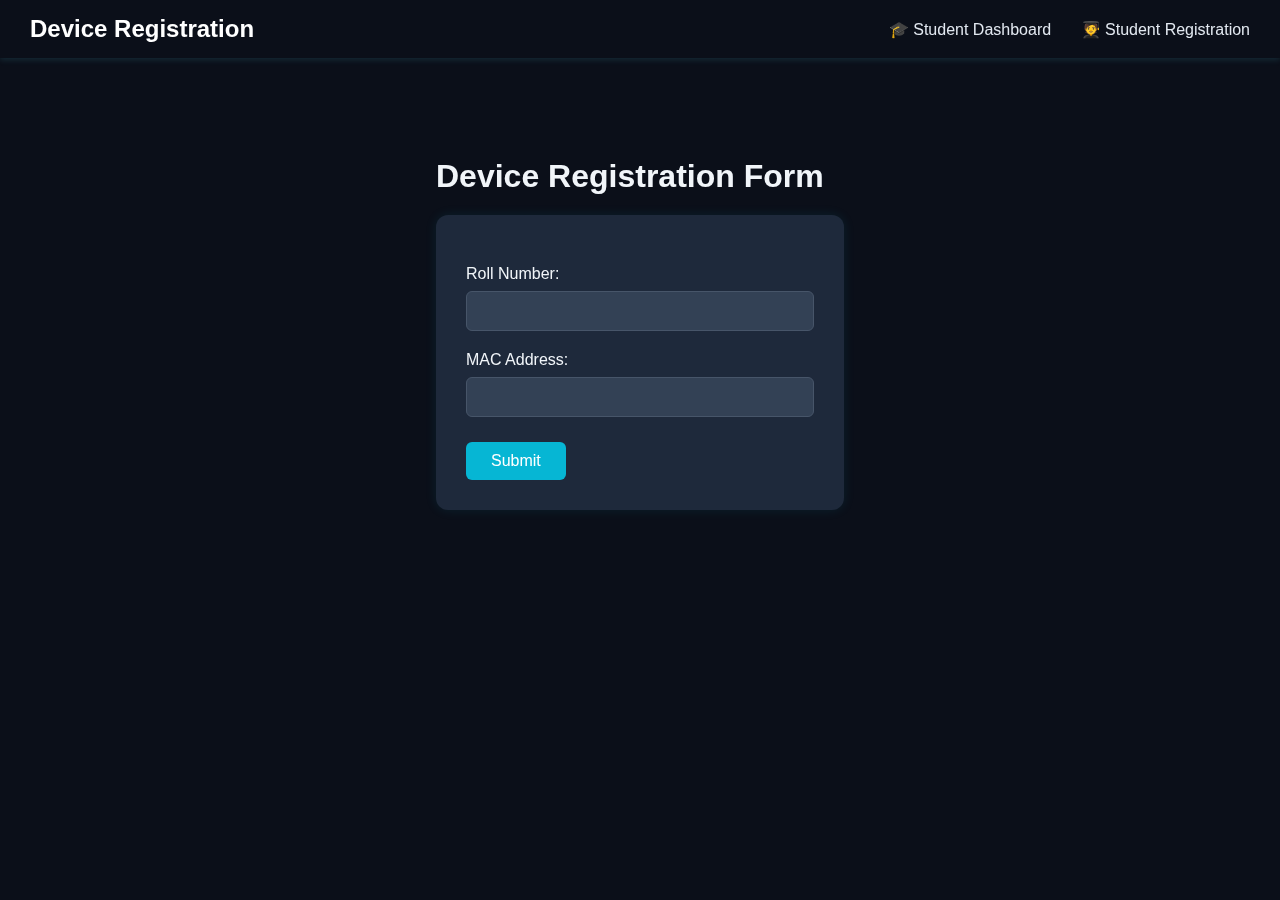
<file: final_frontend/templates/form.html>
<!DOCTYPE html>
<html lang="en">
<head>
  <meta charset="UTF-8">
  <title>Registration Website</title>
  <link rel="stylesheet" href="../static/style.css">
  <link rel="icon" type="image/png" href="https://cdn-icons-png.flaticon.com/128/14649/14649052.png">
</head>
  <body class="dark">
  <header class="top-navbar">
    <div class="nav-container">
      <div class="logo">Device Registration</div>
      <nav class="top-nav-links">
        <a href="/">🎓 Student Dashboard</a>
        <a href="/student_form">🧑‍🎓 Student Registration</a>
        <!-- <a href="/page1">Admin</a>  -->
      </nav>
    </div>
  </header>

  <!-- Background image wrapper -->
  <div class="background-overlay"></div>

  <main class="main-content">
    <h1>Device Registration Form</h1>
    <form method="POST" action="/submit">
      <label for="rollno">Roll Number:</label>
      <input type="text" name="rollno" id="rollno" required> 

      <label for="mac">MAC Address:</label>
      <input type="text" name="mac" id="mac" required>

      <input type="submit" value="Submit">
    </form>
  </main>
</body>
</html>
</file>
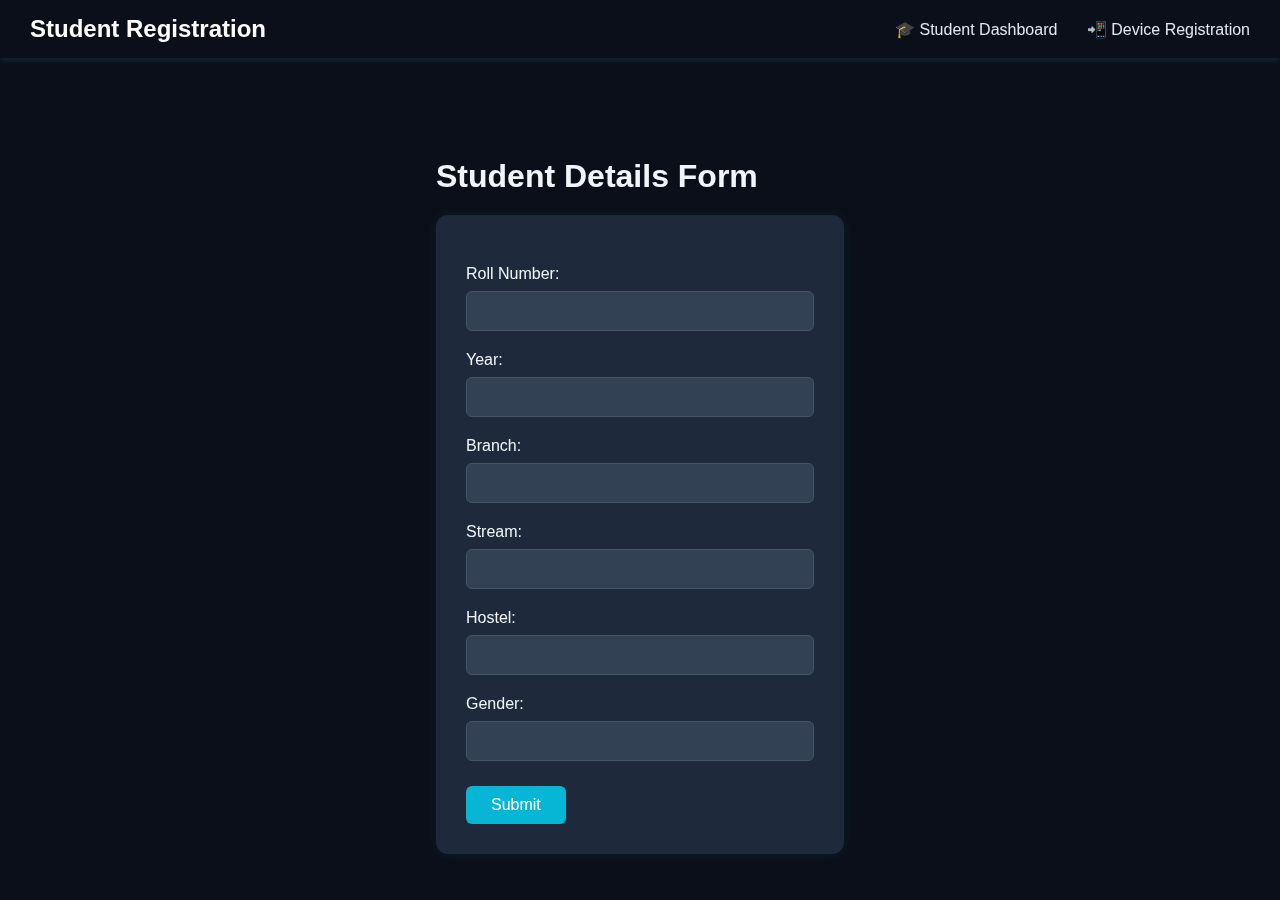
<file: final_frontend/templates/student_form.html>
<!DOCTYPE html>
<html lang="en">
<head>
  <meta charset="UTF-8">
  <title>Student Details Form</title>
  <link rel="stylesheet" href="../static/style.css">
  <link rel="icon" type="image/png" href="https://cdn-icons-png.flaticon.com/128/14649/14649052.png">
</head>
<body class="dark">
  <header class="top-navbar">
    <div class="nav-container">
      <div class="logo">Student Registration</div>
      <nav class="top-nav-links">
        <a href="/">🎓 Student Dashboard</a>
        <a href="/form">📲 Device Registration </a>
      </nav>
    </div>
  </header>

  <div class="background-overlay"></div>

  <main class="main-content">
    <h1>Student Details Form</h1>
    <form method="POST" action="/student_submit">
      <label for="rollno">Roll Number:</label>
      <input type="text" name="rollno" id="rollno" required>

      <label for="year">Year:</label>
      <input type="text" name="year" id="year" required>

      <label for="branch">Branch:</label>
      <input type="text" name="branch" id="branch" required>

      <label for="stream">Stream:</label>
      <input type="text" name="stream" id="stream" required>

      <label for="hostel">Hostel:</label>
      <input type="text" name="hostel" id="hostel" required>

      <label for="gender">Gender:</label>
      <input type="text" name="gender" id="gender" required>

      <input type="submit" value="Submit">
    </form>
  </main>
</body>
</html>
</file>
<file: final_frontend/static/style.css>
/* Reset & Base Styles */
* {
  margin: 0;
  padding: 0;
  box-sizing: border-box;
}

.result-box {
  max-width: 500px;
  margin: 180px auto;
  padding: 20px;
  position: relative;
  z-index: 1;
  background-color: #1e293b;
  border-radius: 12px;
  box-shadow: 0 0 14px rgba(6, 182, 212, 0.1);
}

body {
  font-family: 'Segoe UI', sans-serif;
  background-color: #0b0f19;
  color: #e2e8f0;
  min-height: 100vh;
  position: relative;
}

/* Background image for home page */
.background-overlay {
  position: fixed;
  top: 0;
  left: 0;
  width: 100%;
  height: 100%;
  background-image: url('https://admissionxpert.in/wp-content/uploads/2024/04/IIT-Guwahati-QS-World-Ranking-2024-1024x576.jpg');
  background-size: cover;
  background-position: center;
  opacity: 0.08;
  z-index: 0;
}

/* Top Navbar */
.top-navbar {
  background-color: 4491b4;
  padding: 15px 30px;
  box-shadow: 0 2px 6px rgba(79, 201, 223, 0.15);
  position: sticky;
  top: 0;
  width: 100%;
  z-index: 10;
}

.nav-container {
  display: flex;
  justify-content: space-between;
  align-items: center;
}

.logo {
  font-size: 1.5rem;
  font-weight: bold;
  color: #ffffff;
}

.top-nav-links a {
  color: #e2e8f0;
  text-decoration: none;
  margin-left: 25px;
  font-size: 1rem;
  transition: color 0.3s ease;
}

.top-nav-links a:hover {
  color: #06b6d4;
}

/* Main Page Content */
.main-content {
  max-width: 35%;
  margin: 80px auto;
  padding: 20px;
  position: relative;
  z-index: 1;
}

/* Form and Result Boxes */
form {
  background-color: #1e293b;
  padding: 30px;
  border-radius: 12px;
  box-shadow: 0 0 12px rgba(6, 182, 212, 0.1);
}

form label {
  display: block;
  margin-top: 20px;
  margin-bottom: 8px;
  font-weight: 500;
  color: #f1f5f9;
}

input[type="text"] {
  width: 100%;
  padding: 10px;
  font-size: 1rem;
  background-color: #334155;
  color: #ffffff;
  border: 1px solid #475569;
  border-radius: 6px;
}

input[type="submit"],
button {
  margin-top: 25px;
  padding: 10px 25px;
  background-color: #06b6d4;
  color: white;
  border: none;
  border-radius: 6px;
  font-size: 1rem;
  cursor: pointer;
  transition: background-color 0.3s ease;
}

input[type="submit"]:hover,
button:hover {
  background-color: #0891b2;
}

/* Page Headings */
h1, h2 {
  color: #f1f5f9;
  margin-bottom: 20px;
}

/* Result Page Specific Styling */
p {
  font-size: 1rem;
  margin-bottom: 10px;
}
</file>
